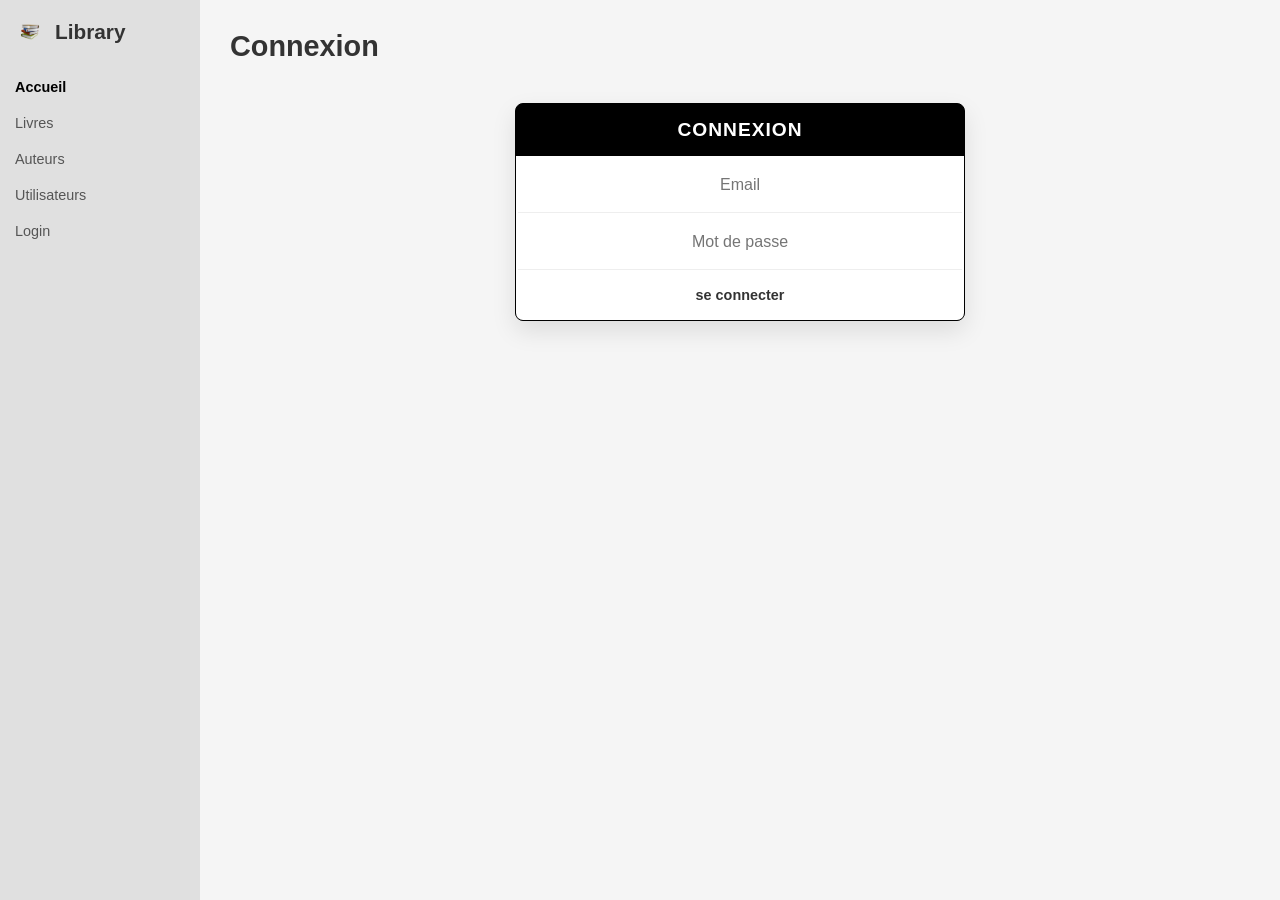
<file: login.html>
<!DOCTYPE html>
    <html lang="fr">
    <head>
        <meta charset="UTF-8">
        <meta name="viewport" content="width=device-width, initial-scale=1.0">
        <title>Library Dashboard</title>
        <link rel="stylesheet" href="includes/styles/styles.css">
    </head>
    <body>

    <main class="container">
        <aside class="sidebar">
            <div class="brand">
                <img src="images/pileLivre.png" alt="Logo Library" class="logo-img">
                <h1 class="brand-title">Library</h1>
            </div>
            <nav class="sidebar-nav">
                <ul>
                    <li><a href="index.php" class="active">Accueil</a></li>
                    <li><a href="livres.php">Livres</a></li>
                    <li><a href="auteur.html">Auteurs</a></li>
                    <li><a href="user.html">Utilisateurs</a></li>
                    <li><a href="login.html">Login</a></li>
                </ul>
            </nav>
        </aside>

        <section class="main-content">
            <header class="content-header">
                <h1 class="page-title">Connexion</h1>
            </header>

            <div class="login-container">
                <div class="login-header">Connexion</div>
                <form class="login-body">
                    <div class="input-group">
                        <input type="email" placeholder="Email" required>
                    </div>
                    <div class="input-group">
                        <input type="password" placeholder="Mot de passe" required>
                    </div>
                    <button type="submit" class="btn-login">Se connecter</button>
                </form>
            </div>
        </section>
    </main>

    </body>
    </html>
</file>
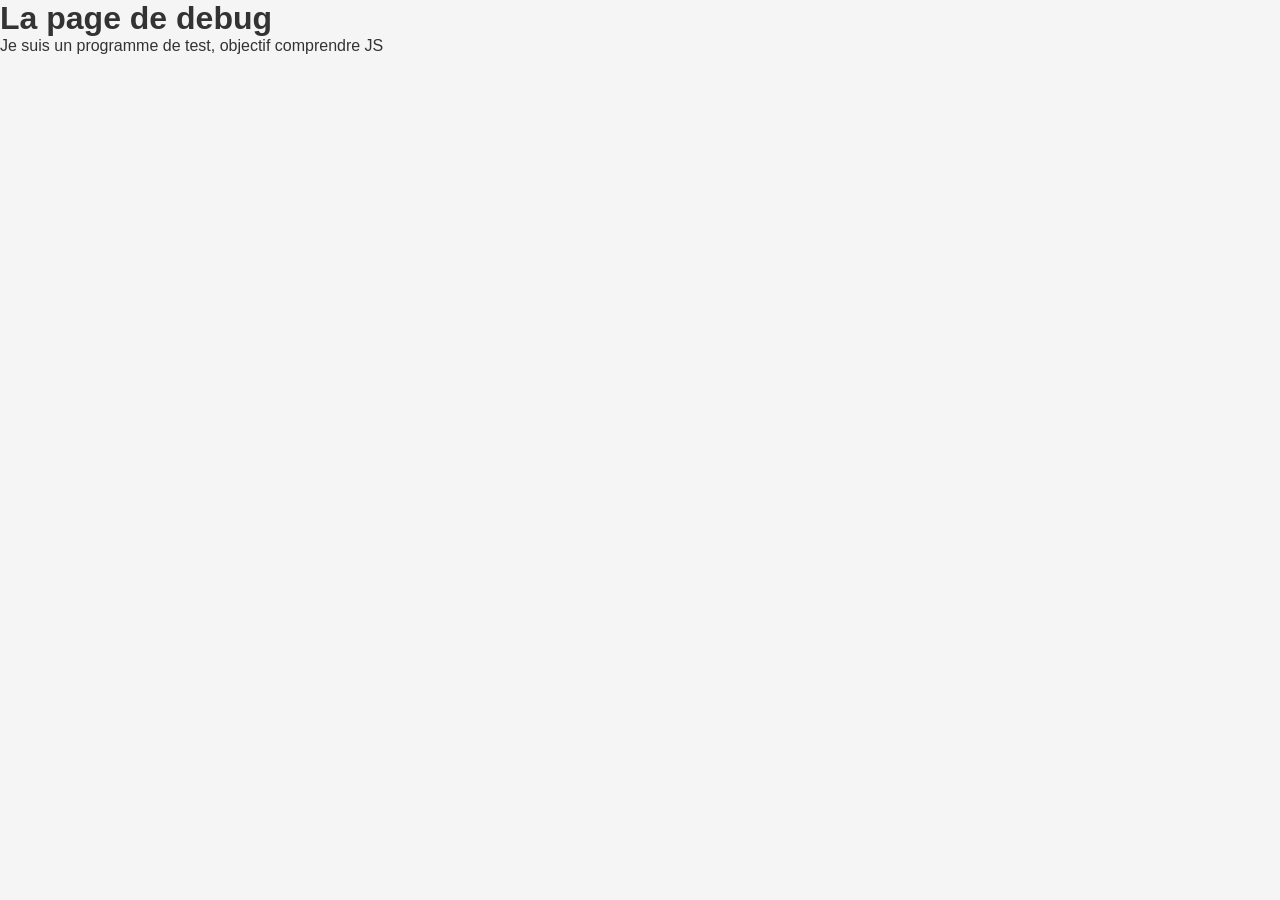
<file: test.html>
<!DOCTYPE html>
<html lang="fr">
<head>

    <meta charset="UTF-8">
    <meta name="viewport" content="width=device-width, initial-scale=1.0">
    <title>Library Dashboard</title>
    <link rel="stylesheet" href="includes/styles/styles.css">
</head>
    <body>
        <main>
            <script src="includes/scripts/scripts.js"></script>
            <div>
                <h1>La page de debug</h1>
                <span>Je suis un programme de test, objectif comprendre JS</span>
            </div>
        </main>
    </body>
</html>
</file>
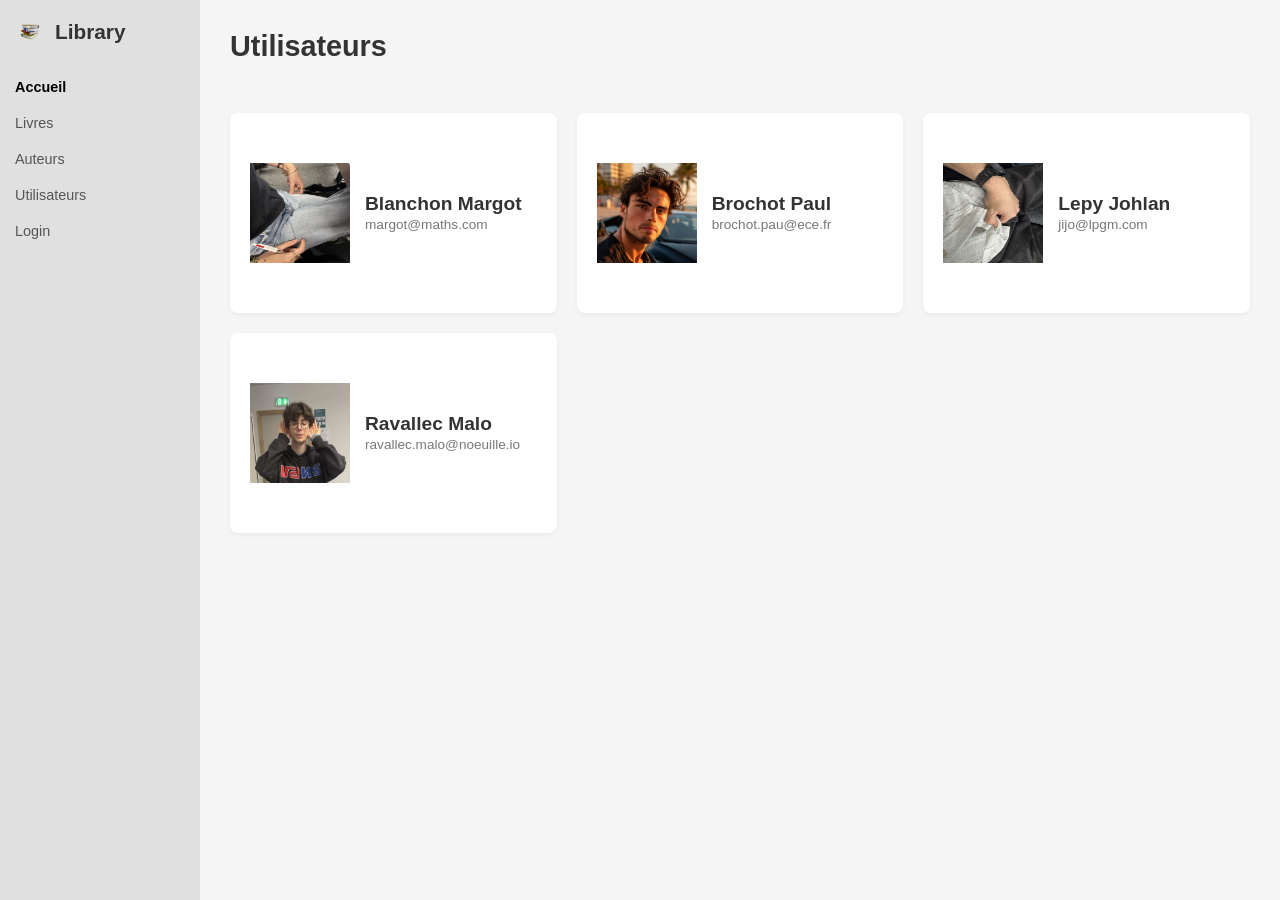
<file: user.html>
<!DOCTYPE html>
<html lang="fr">
<head>
    <meta charset="UTF-8">
    <meta name="viewport" content="width=device-width, initial-scale=1.0">
    <title>Library Dashboard</title>
    <link rel="stylesheet" href="includes/styles/styles.css">
</head>
<body>

<main class="container">
    <aside class="sidebar">
        <div class="brand">
            <img src="images/pileLivre.png" alt="Logo Library" class="logo-img">
            <h1 class="brand-title">Library</h1>
        </div>

        <nav class="sidebar-nav">
            <ul>
                <li><a href="index.php" class="active">Accueil</a></li>
                <li><a href="livres.php">Livres</a></li>
                <li><a href="auteur.html">Auteurs</a></li>
                <li><a href="user.html">Utilisateurs</a></li>
                <li><a href="login.html">Login</a></li>
            </ul>
        </nav>
    </aside>

    <section class="main-content">
        <header class="content-header">
            <h1 class="page-title">Utilisateurs</h1>
        </header>

        <div class="user-grid">
            <div class="user-card">
                <img src="images/margotUser.png" alt="Icône Livres" class="card-user">
                <div class="user-details">
                    <h2 class="stat-number">Blanchon Margot</h2>
                    <span class="stat-label">margot@maths.com</span>
                </div>
            </div>

            <div class="user-card">
                <img src="images/paulUser.png" alt="paul qui vient de se lever ( sans être préparé)" class="card-user">
                <div class="user-details">
                    <h2 class="stat-number">Brochot Paul</h2>
                    <span class="stat-label">brochot.pau@ece.fr</span>
                </div>
            </div>

            <div class="user-card">
                <img src="images/jijo.png" alt="jijo's cock" class="card-user">
                <div class="user-details">
                    <h2 class="stat-number">Lepy Johlan</h2>
                    <span class="stat-label">jijo@lpgm.com</span>
                </div>
            </div>

            <div class="user-card">
                <img src="images/malo.png" alt="Malo user photo" class="card-user">
                <div class="user-details">
                    <h2 class="stat-number">Ravallec Malo</h2>
                    <span class="stat-label">ravallec.malo@noeuille.io</span>
                </div>
            </div>
        </div>
    </section>
</main>

</body>
</html>
</file>
<file: includes/styles/styles.css>
* {
    margin: 0;
    padding: 0;
    box-sizing: border-box;
}

body {
    font-family: 'Segoe UI', Tahoma, Geneva, Verdana, sans-serif;
    background-color: #f5f5f5;
    color: #333;
    height: 100vh;
}


.container {
    display: flex;
    height: 100%;
}


.sidebar {
    width: 200px; /* Largeur fixe comme sur l'image */
    background-color: #e0e0e0;
    padding: 20px 15px;
    display: flex;
    flex-direction: column;

}

/* Logo + Titre 'Library' */
.brand {
    display: flex;
    align-items: center;
    gap: 10px;
    margin-bottom: 30px; /* Espace sous le logo */
}

.logo-img {
    width: 30px; /* Taille du petit logo */
    height: auto;
}

.brand-title {
    font-size: 1.3rem;
    font-weight: 700;
}

/* Menu de navigation */
.offset{
    visibility:hidden
}
.sidebar-nav ul {
    list-style: none; /* Enlève les puces */
}

.sidebar-nav li {
    margin-bottom: 10px; /* Espace entre les liens */
}

.sidebar-nav a {
    text-decoration: none; /* Enlève le soulignement */
    color: #555;
    font-size: 0.9rem;
    display: block;
    padding: 5px 0;
    transition: color 0.2s;
}

.sidebar-nav a:hover {
    color: #000; /* Plus sombre au survol */
}

/* Style pour le lien actif (ici 'Accueil') */
.sidebar-nav a.active {
    font-weight: 700;
    color: #000;
}

/* --- CONTENU PRINCIPAL --- */
.main-content {
    flex-grow: 1; /* Prend tout l'espace restant */
    padding: 30px;
}

.content-header {
    margin-bottom: 30px;
}

.page-title {
    font-size: 1.8rem;
    font-weight: 700;
}

/* --- GRILLE DES CARTES (FLEXBOX) --- */
.stats-grid {
    display: flex;
    padding : 10px;
    gap: 20px; /* Espace entre les cartes */
    flex-wrap: wrap; /* Permet de passer à la ligne sur petit écran */
}

/* --- STYLISATION D'UNE CARTE (STAT-CARD) --- */
.stat-card {
    background-color: #ffffff; /* Fond blanc */
    flex: 1; /* Les cartes se partagent l'espace équitablement */
    min-width: 200px; /* Évite qu'elles soient trop étroites */
    padding: 20px;
    border-radius: 8px; /* Bords arrondis */
    box-shadow: 0 2px 5px rgba(0,0,0,0.05); /* Ombre légère comme sur l'image */
    display: flex;
    align-items: center; /* Aligne l'icône et le texte verticalement */
    gap: 15px; /* Espace entre l'icône et le texte */
}

.auth-card {
    background-color: #ffffff; /* Fond blanc */
    flex: 1; /* Les cartes se partagent l'espace équitablement */
    min-width: 200px; /* Évite qu'elles soient trop étroites */
    min-height: 200px;
    padding: 20px;
    border-radius: 8px; /* Bords arrondis */
    box-shadow: 0 2px 5px rgba(0,0,0,0.05); /* Ombre légère comme sur l'image */
    display: flex;
    align-items: center; /* Aligne l'icône et le texte verticalement */
    gap: 15px; /* Espace entre l'icône et le texte */
}


.auth-icon {
    width: 150px;
    height: 150px;
    object-fit: contain; /* Évite de déformer l'image */
}


.auth-card-details {
    display: flex;
    flex-direction: column;
    justify-content: center;
}

.card-icon {
    width: 35px;
    height: 35px;
    object-fit: contain; /* Évite de déformer l'image */
}

/* Détails du texte dans la carte */
.card-details {
    display: flex;
    align-items: baseline; /* Aligne le chiffre et le texte sur la ligne de base */
    gap: 5px;
}

.stat-number {
    font-size: 1.2rem;
    font-weight: 700;
}

.stat-label {
    font-size: 0.85rem;
    color: #777; /* Texte 'livres', 'auteurs' plus clair */
}


.page-title-form{
    height: 100%;
}



.user-grid {
    display: grid;
    grid-template-columns: repeat(auto-fit, minmax(250px, 1fr));
    gap: 20px;
    padding: 20px 0;
}

.user-card {
    background-color: #ffffff;
    width: 100%; /* Optionnel : pour que les cartes prennent toute la largeur du conteneur */
    min-width: 200px;
    min-height: 200px;
    max-width: 400px; /* Optionnel : pour éviter que les cartes soient trop larges */
    padding: 20px;
    border-radius: 8px;
    box-shadow: 0 2px 5px rgba(0,0,0,0.05);
    display: flex;
    align-items: center;
    gap: 15px;
}

.user-details{
    flex-direction: row;
}

.card-user{
    width: 100px;
    height: 100px;
}

/* --- NOUVEAU STYLE CONNEXION --- */

.login-container {
    max-width: 450px; /* Largeur du formulaire */
    margin: 40px auto; /* Centre le formulaire horizontalement */
    background-color: #000;
    border: 1px solid #000;
    border-radius: 8px;
    overflow: hidden; /* Pour que les coins du contenu suivent l'arrondi */
    box-shadow: 0 10px 25px rgba(0,0,0,0.1);
}

.login-header {
    background-color: #000;
    color: #fff;
    text-align: center;
    padding: 15px;
    font-weight: 700;
    font-size: 1.2rem;
    text-transform: uppercase;
    letter-spacing: 1px;
}

.login-body {
    background-color: #fff;
    padding: 2px; /* Créer le léger filet noir entre les cases */
    display: flex;
    flex-direction: column;
    gap: 2px; /* Espace entre les lignes */
}

.input-group input {
    width: 100%;
    padding: 18px;
    border: none;
    border-bottom: 1px solid #eee; /* Ligne légère entre email et password */
    outline: none;
    font-size: 1rem;
    text-align: center;
    transition: background-color 0.3s;
}

.input-group input:focus {
    background-color: #fafafa;
}

.btn-login {
    width: 100%;
    padding: 15px;
    border: none;
    background-color: #fff;
    color: #333;
    font-size: 0.9rem;
    font-weight: 600;
    text-transform: lowercase;
    cursor: pointer;
    transition: all 0.3s;
}

.btn-login:hover {
    background-color: #000;
    color: #fff;
    border-radius: 8px;
}

.stat-desc {
    font-size: 0.6rem;
    line-height: 0.8rem;
    word-wrap: break-word;
    overflow-wrap: break-word;
}

img.menu {
    width: 40px;
    height: 40px;
    object-fit: contain;
}

.burgerButton {
    display: none;
    cursor: pointer;
    position: fixed;
    top: 10px;
    left: 10px;
    z-index: 2;
    width: 40px;
    height: 40px;
}

.menu-toggle {
    opacity: 0;
    position: absolute;
    width: 0;
    height: 0;
    margin: 0;
    padding: 0;
    border: none;
    pointer-events: none;
    outline: none;
}

@media (max-width: 1140px) and (min-width: 700px) {
    .stats-grid {
        justify-content: flex-start;
    }

    .stat-card {
        flex: 0 0 calc(33.333% - 20px); /* 3 cartes par ligne, en tenant compte du gap */
        min-width: auto; /* Désactive la largeur minimale flexible */
        max-width: calc(33.333% - 20px); /* Limite la largeur max */
    }
}

@media screen and (max-width: 700px) {
    .burgerButton {
        display: block;
    }

    .sidebar {
        display: none;
        width: 80%;
    }

    .menu-toggle:checked ~ .sidebar {
        display: block;
    }
}


* {
    margin: 0;
    padding: 0;
    box-sizing: border-box;
}

body {
    font-family: 'Segoe UI', Tahoma, Geneva, Verdana, sans-serif;
    background-color: #f5f5f5;
    color: #333;
    height: 100vh;
}


.container {
    display: flex;
    height: 100%;
}


.sidebar {
    width: 200px; /* Largeur fixe comme sur l'image */
    background-color: #e0e0e0;
    padding: 20px 15px;
    display: flex;
    flex-direction: column;

}

/* Logo + Titre 'Library' */
.brand {
    display: flex;
    align-items: center;
    gap: 10px;
    margin-bottom: 30px; /* Espace sous le logo */
}

.logo-img {
    width: 30px; /* Taille du petit logo */
    height: auto;
}

.brand-title {
    font-size: 1.3rem;
    font-weight: 700;
}

/* Menu de navigation */
.offset{
    visibility:hidden
}
.sidebar-nav ul {
    list-style: none; /* Enlève les puces */
}

.sidebar-nav li {
    margin-bottom: 10px; /* Espace entre les liens */
}

.sidebar-nav a {
    text-decoration: none; /* Enlève le soulignement */
    color: #555;
    font-size: 0.9rem;
    display: block;
    padding: 5px 0;
    transition: color 0.2s;
}

.sidebar-nav a:hover {
    color: #000; /* Plus sombre au survol */
}

/* Style pour le lien actif (ici 'Accueil') */
.sidebar-nav a.active {
    font-weight: 700;
    color: #000;
}

/* --- CONTENU PRINCIPAL --- */
.main-content {
    flex-grow: 1; /* Prend tout l'espace restant */
    padding: 30px;
}

.content-header {
    margin-bottom: 30px;
}

.page-title {
    font-size: 1.8rem;
    font-weight: 700;
}

/* --- GRILLE DES CARTES (FLEXBOX) --- */
.stats-grid {
    display: flex;
    padding : 10px;
    gap: 20px; /* Espace entre les cartes */
    flex-wrap: wrap; /* Permet de passer à la ligne sur petit écran */
}

/* --- STYLISATION D'UNE CARTE (STAT-CARD) --- */
.stat-card {
    background-color: #ffffff; /* Fond blanc */
    flex: 1; /* Les cartes se partagent l'espace équitablement */
    min-width: 200px; /* Évite qu'elles soient trop étroites */
    padding: 20px;
    border-radius: 8px; /* Bords arrondis */
    box-shadow: 0 2px 5px rgba(0,0,0,0.05); /* Ombre légère comme sur l'image */
    display: flex;
    align-items: center; /* Aligne l'icône et le texte verticalement */
    gap: 15px; /* Espace entre l'icône et le texte */
}

.auth-card {
    background-color: #ffffff; /* Fond blanc */
    flex: 1; /* Les cartes se partagent l'espace équitablement */
    min-width: 200px; /* Évite qu'elles soient trop étroites */
    min-height: 200px;
    padding: 20px;
    border-radius: 8px; /* Bords arrondis */
    box-shadow: 0 2px 5px rgba(0,0,0,0.05); /* Ombre légère comme sur l'image */
    display: flex;
    align-items: center; /* Aligne l'icône et le texte verticalement */
    gap: 15px; /* Espace entre l'icône et le texte */
}


.auth-icon {
    width: 150px;
    height: 150px;
    object-fit: contain; /* Évite de déformer l'image */
}


.auth-card-details {
    display: flex;
    flex-direction: column;
    justify-content: center;
}

.card-icon {
    width: 35px;
    height: 35px;
    object-fit: contain; /* Évite de déformer l'image */
}

/* Détails du texte dans la carte */
.card-details {
    display: flex;
    align-items: baseline; /* Aligne le chiffre et le texte sur la ligne de base */
    gap: 5px;
}

.stat-number {
    font-size: 1.2rem;
    font-weight: 700;
}

.stat-label {
    font-size: 0.85rem;
    color: #777; /* Texte 'livres', 'auteurs' plus clair */
}


.page-title-form{
    height: 100%;
}



.user-grid {
    display: grid;
    grid-template-columns: repeat(auto-fit, minmax(250px, 1fr));
    gap: 20px;
    padding: 20px 0;
}

.user-card {
    background-color: #ffffff;
    width: 100%; /* Optionnel : pour que les cartes prennent toute la largeur du conteneur */
    min-width: 200px;
    min-height: 200px;
    max-width: 400px; /* Optionnel : pour éviter que les cartes soient trop larges */
    padding: 20px;
    border-radius: 8px;
    box-shadow: 0 2px 5px rgba(0,0,0,0.05);
    display: flex;
    align-items: center;
    gap: 15px;
}

.user-details{
    flex-direction: row;
}

.card-user{
    width: 100px;
    height: 100px;
}

/* --- NOUVEAU STYLE CONNEXION --- */

.login-container {
    max-width: 450px; /* Largeur du formulaire */
    margin: 40px auto; /* Centre le formulaire horizontalement */
    background-color: #000;
    border: 1px solid #000;
    border-radius: 8px;
    overflow: hidden; /* Pour que les coins du contenu suivent l'arrondi */
    box-shadow: 0 10px 25px rgba(0,0,0,0.1);
}

.login-header {
    background-color: #000;
    color: #fff;
    text-align: center;
    padding: 15px;
    font-weight: 700;
    font-size: 1.2rem;
    text-transform: uppercase;
    letter-spacing: 1px;
}

.login-body {
    background-color: #fff;
    padding: 2px; /* Créer le léger filet noir entre les cases */
    display: flex;
    flex-direction: column;
    gap: 2px; /* Espace entre les lignes */
}

.input-group input {
    width: 100%;
    padding: 18px;
    border: none;
    border-bottom: 1px solid #eee; /* Ligne légère entre email et password */
    outline: none;
    font-size: 1rem;
    text-align: center;
    transition: background-color 0.3s;
}

.input-group input:focus {
    background-color: #fafafa;
}

.btn-login {
    width: 100%;
    padding: 15px;
    border: none;
    background-color: #fff;
    color: #333;
    font-size: 0.9rem;
    font-weight: 600;
    text-transform: lowercase;
    cursor: pointer;
    transition: all 0.3s;
}

.btn-login:hover {
    background-color: #000;
    color: #fff;
    border-radius: 8px;
}

.stat-desc {
    font-size: 0.6rem;
    line-height: 0.8rem;
    word-wrap: break-word;
    overflow-wrap: break-word;
}

img.menu {
    width: 40px;
    height: 40px;
    object-fit: contain;
}

.burgerButton {
    display: none;
    cursor: pointer;
    position: fixed;
    top: 10px;
    left: 10px;
    z-index: 2;
    width: 40px;
    height: 40px;
}

.menu-toggle {
    opacity: 0;
    position: absolute;
    width: 0;
    height: 0;
    margin: 0;
    padding: 0;
    border: none;
    pointer-events: none;
    outline: none;
}

@media (max-width: 1140px) and (min-width: 700px) {
    .stats-grid {
        justify-content: flex-start;
    }

    .stat-card {
        flex: 0 0 calc(33.333% - 20px); /* 3 cartes par ligne, en tenant compte du gap */
        min-width: auto; /* Désactive la largeur minimale flexible */
        max-width: calc(33.333% - 20px); /* Limite la largeur max */
    }
}

@media screen and (max-width: 700px) {
    .burgerButton {
        display: block;
    }

    .sidebar {
        display: none;
        width: 80%;
    }

    .menu-toggle:checked ~ .sidebar {
        display: block;
    }
}



#splash-screen {
    position: fixed;
    inset: 0;
    width: 100%;
    height: 100vh;
    background-color: white;
    display: flex;
    justify-content: center;
    align-items: center;
    z-index: 9999;
    opacity: 1;
    transition: opacity 0.5s ease-out, visibility 0.5s ease-out;
}

#splash-screen.splash-hidden {
    opacity: 0;
    visibility: hidden;
    pointer-events: none;
}

#splash-logo {
    width: 60%;
    max-width: 500px;
    opacity: 0;
    animation: logoIntro 3s ease-in-out forwards;
}

@keyframes logoIntro {
    0% {
        opacity: 0;
        transform: scale(0.8);
    }

    25% {
        opacity: 1;
        transform: scale(1);
    }

    75% {
        opacity: 1;
        transform: scale(1);
    }

    100% {
        opacity: 0;
        transform: scale(1.1);
    }
}

.container {
    display: flex;
    height: 100%;
}

.container.intro-hidden {
    visibility: hidden;
}

.container.intro-visible {
    visibility: visible;
}
</file>
